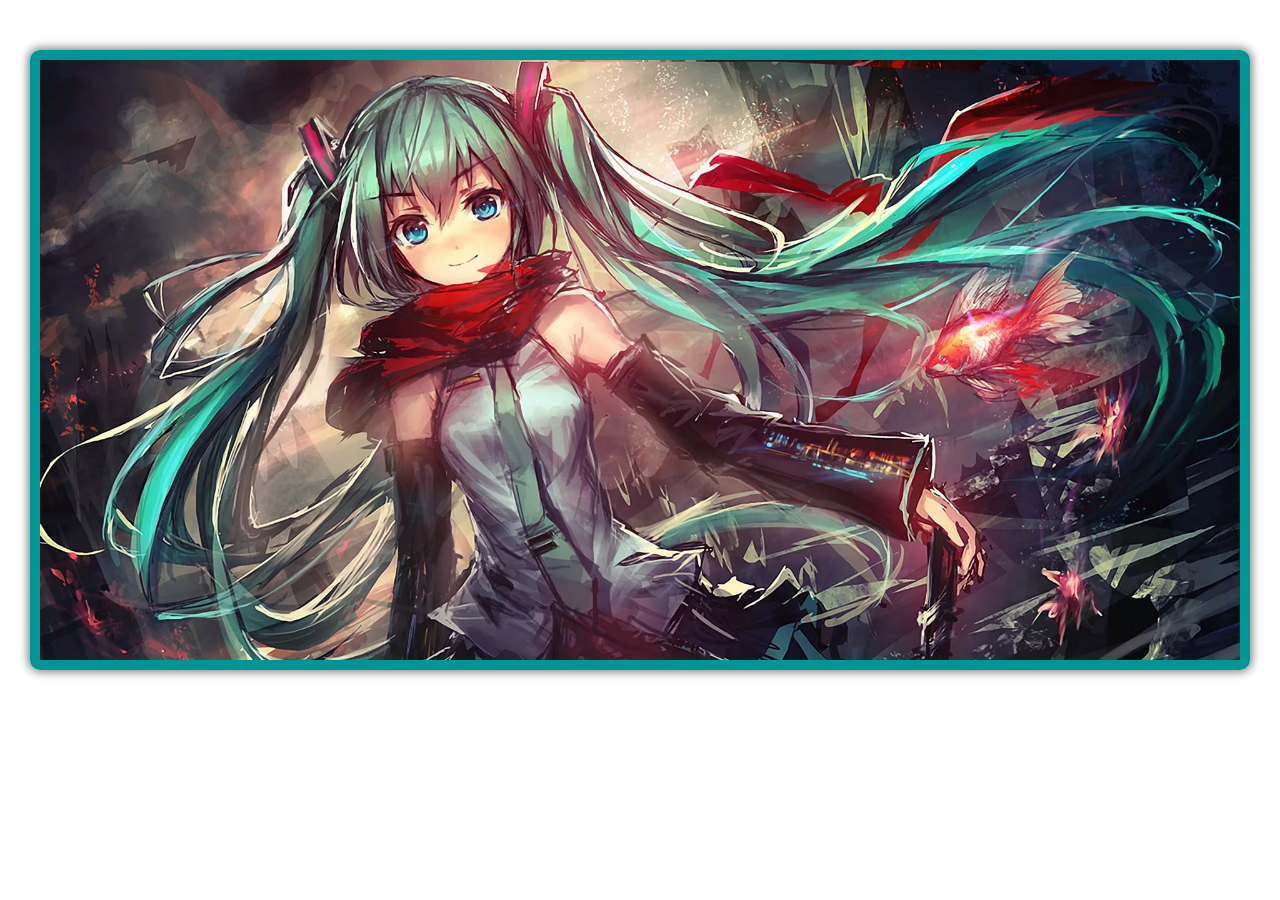
<file: Task-1/index.html>
<!DOCTYPE html>
<html lang="en">

<head>
  <meta charset="UTF-8">
  <meta http-equiv="X-UA-Compatible" content="IE=edge">
  <meta name="viewport" content="width=device-width, initial-scale=1.0">
  <link rel="stylesheet" href="style.css">
  <title>Slider</title>
</head>

<body>
  <div class="image-slider">
    <div class="image-container" id="img-content">
    </div>
  </div>

  <script type="text/javascript" src="script.js"></script>
</body>

</html>
</file>
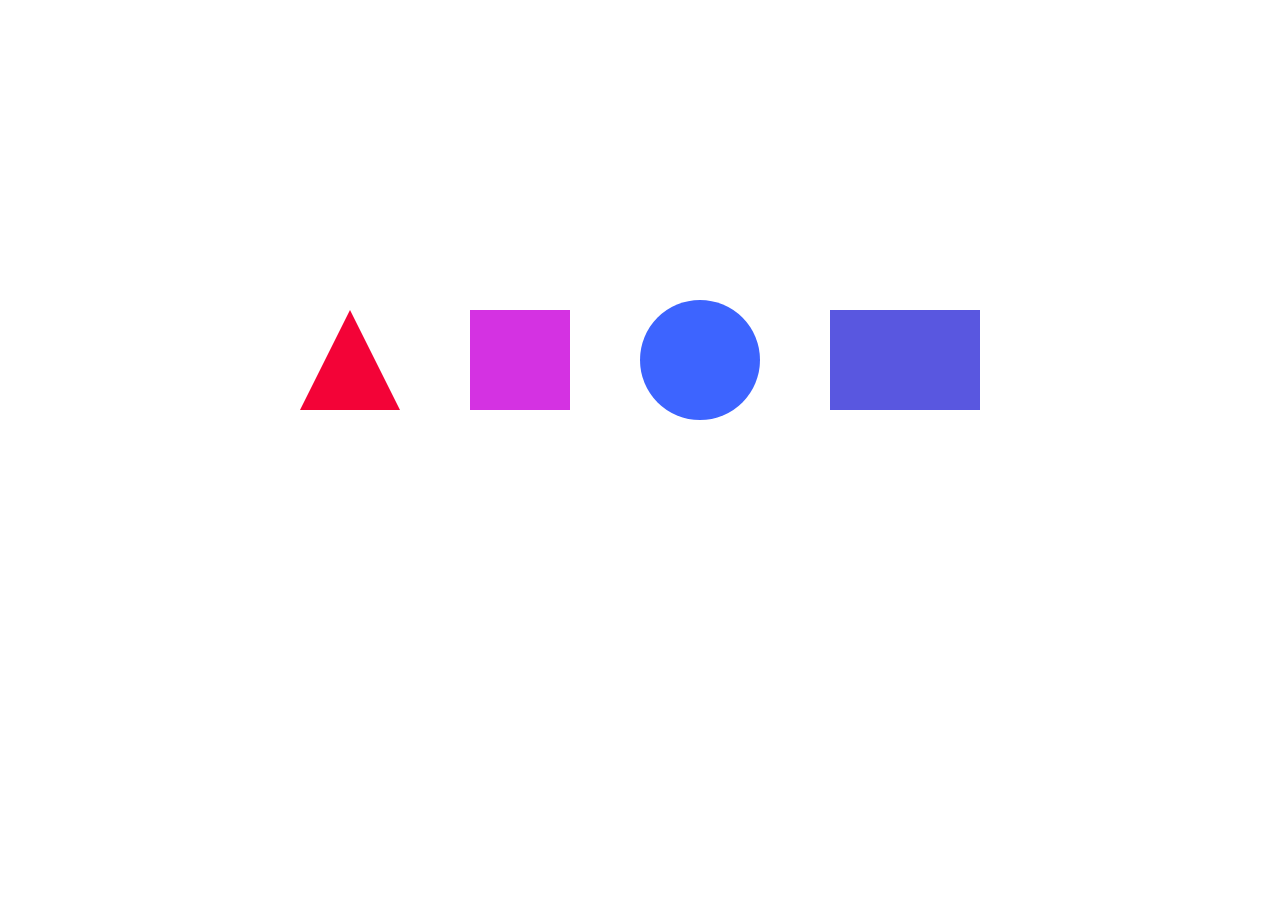
<file: Task-2/index.html>
<!DOCTYPE html>
<html lang="en">

<head>
  <meta charset="UTF-8">
  <meta http-equiv="X-UA-Compatible" content="IE=edge">
  <meta name="viewport" content="width=device-width, initial-scale=1.0">
  <link rel="stylesheet" href="style.css">
  <title>Canvas</title>
</head>

<body>
  <div class="draw">
    <div class="tri"></div>
    <div class="sqr"></div>
    <div class="cir"></div>
    <div class="rec"></div>
  </div>
  <script type="text/javascript" src="script1.js"></script>
</body>

</html>
</file>
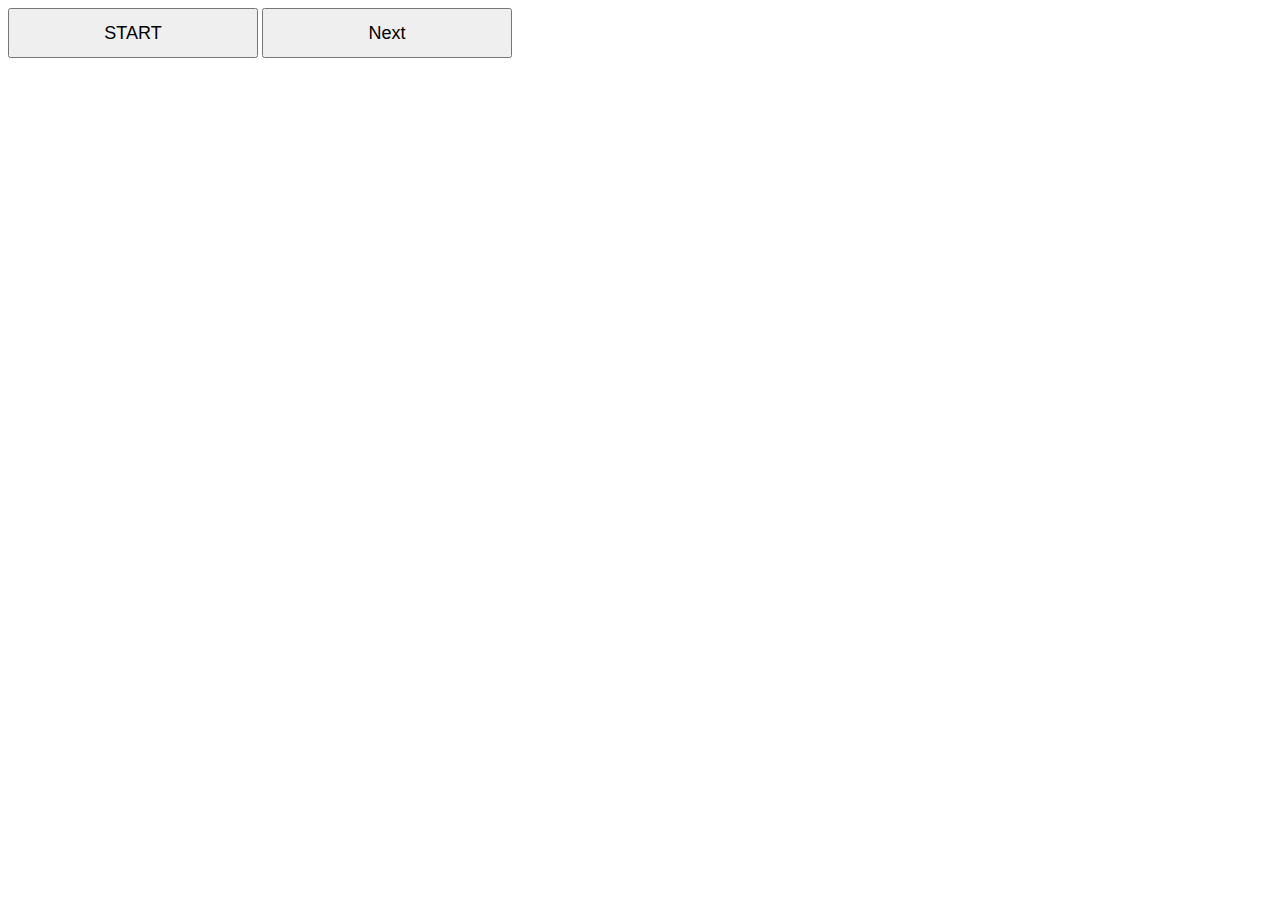
<file: Task-4/index.html>
<!DOCTYPE html>
<html lang="en">
<head>
  <meta charset="UTF-8">
  <meta http-equiv="X-UA-Compatible" content="IE=edge">
  <meta name="viewport" content="width=device-width, initial-scale=1.0">
  <title>Document</title>
</head>
<body>
  <section id="main">
    <div id="nav-bar" class="nav-bar">
      <button id="btn" class="btn">START </button>
      <button class="btn" id="npage">Next</button>
    </div>
    <span id="result2"></span>
    <span id="result1" class="output"></span>
  </section>
  <style>
.output{
  display: block;
font-size: 22px;
color:blueviolet;
width: 550px;
}
h2{
color: black;
font-size: 32px;
}

.btn{
width: 250px;
height: 50px;
font-size: 18px;
}

.nav-bar {
padding-bottom: 30px;
}
.cart {
display: flex;
justify-content: space-between;
border: 1px solid;
}

  </style>
  <script src="./script.js"></script>
</body>
</html>
</file>
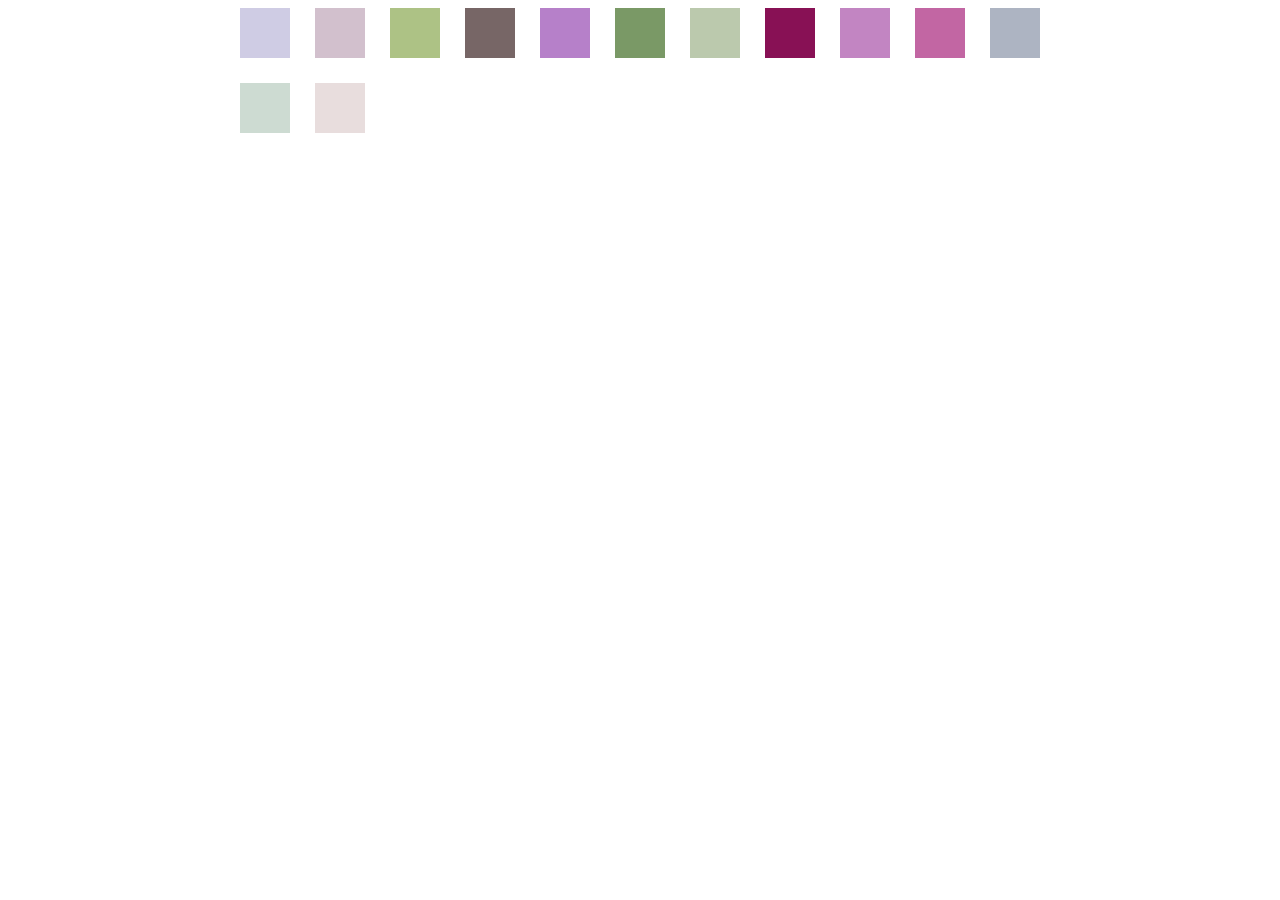
<file: Task-7/index.html>
<!DOCTYPE html>
<html lang="en">
<head>
  <meta charset="UTF-8">
  <meta http-equiv="X-UA-Compatible" content="IE=edge">
  <meta name="viewport" content="width=device-width, initial-scale=1.0">
  <link rel="stylesheet" href="style.css">
  <title>Document</title>
</head>
<body>
  <div class="table"></div>
  <script src="./script.js"></script>
</body>
</html>
</file>
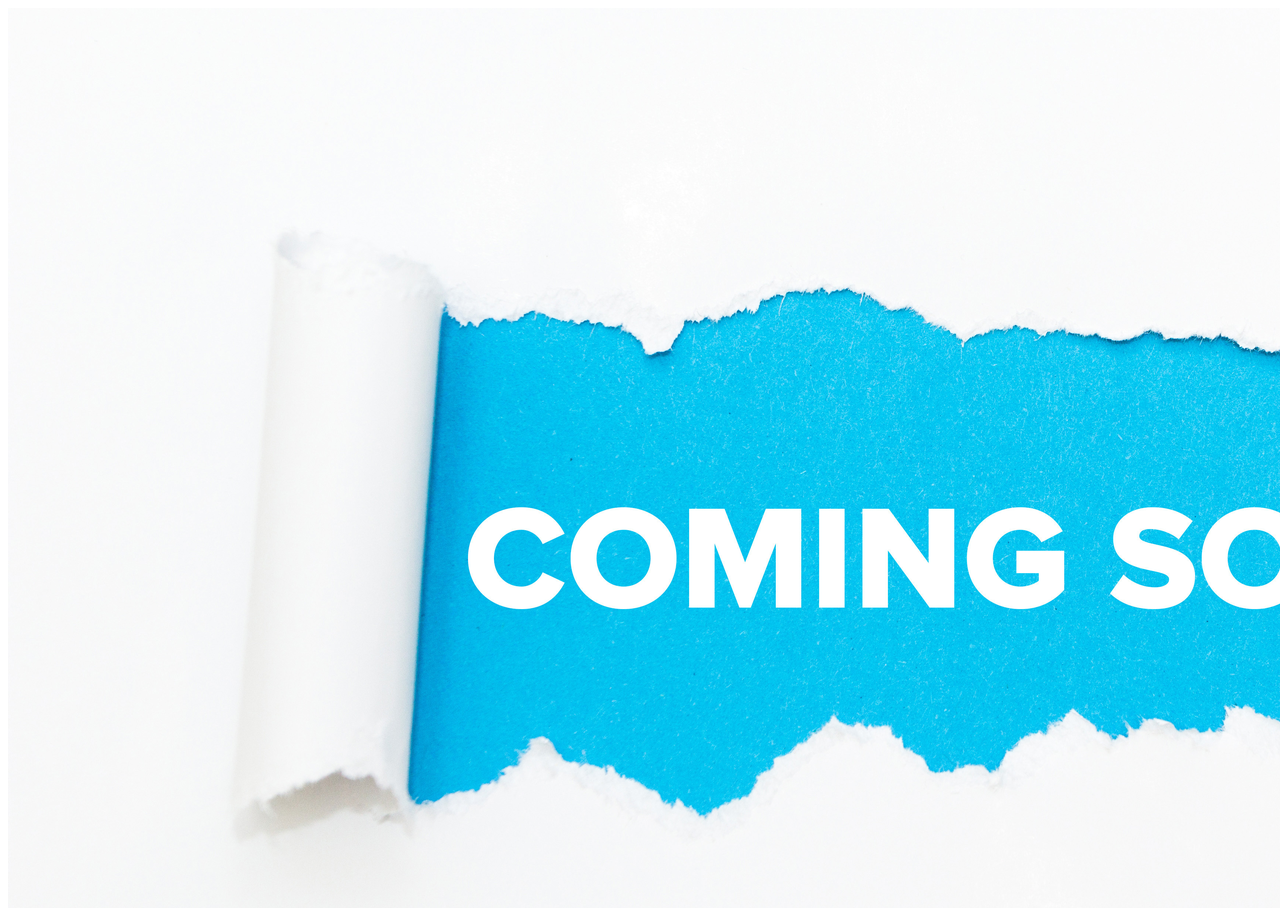
<file: Task-6/content.html>
<!DOCTYPE html>
<html lang="en">
<head>
  <meta charset="UTF-8">
  <meta http-equiv="X-UA-Compatible" content="IE=edge">
  <meta name="viewport" content="width=device-width, initial-scale=1.0">
  <title>Document</title>
</head>
<body>
  <div class="back">

  </div>
<style>
  .back {
    width: 1900px;
    height:900px;
    margin: 0 auto;
  background-image: url('./img/Coming-soon-4.png')
  }
</style>

</body>
</html>
</file>
<file: Task-1/style.css>
.image-slider {
  position: relative;
  width: 1200px;
  height: 600px;
  margin: 50px auto;
  border: 10px solid #009696;
  box-shadow: 0px 0px 10px 2px grey;
  border-radius: 10px;
  overflow: hidden;
}

.image-container {
  display: flex;
  transition: transform 0.5s ease-in-out;
  width: 100%;
  height: 100%;
}

.img {
  min-width: 100%;
  box-sizing: border-box;
  -webkit-background-size: cover;
  -moz-background-size: cover;
  -o-background-size: cover;
  background-size: cover;
}
</file>
<file: Task-2/style.css>
.draw {
margin-top: 300px; 
display: flex;
gap:70px;
justify-content: center;
align-items: center;
}


/* .cir {
  width: 100px;
  height: 100px;
  background: #83A7C9;
  border-radius: 50%;
} */



.tri {
  width: 0;
  height: 0;
  border-left: 50px solid transparent;
  border-right: 50px solid transparent;
  border-bottom: 100px solid #f30337;
}

.sqr {
  position: relative; 
  width: 100px;
  height: 100px;
  background: #d432e2;
}

.rec {
  width: 150px;
  height: 100px;
  background: #5957e0;
}


.cir {
  position: relative; 
  text-align: center; 
  padding: 20px; 
  border-radius: 50%; 
  background: #3D64FF;
  width: 80px;
  height: 80px;
}


.pulse::before {
  content: ''; 
  position: absolute;
  border: 2px solid #3D64FF; 
  left: -20px;
  opacity: 0;
  right: -20px;
  top: -20px;
  bottom: -20px;
  border-radius: 50%;
  animation: pulse 2.5s linear infinite; 
}


@keyframes pulse {
  0% {
    transform: scale(0.5);
    opacity: 0;
  }
  50% {
    opacity: 1;
  }
  100% {
    transform: scale(1.2);
    opacity: 0;
  }
}


.move {
  animation: move 2.5s linear infinite; 
}


@keyframes move {
  0% {
    transform: translateY(1000px);
    opacity: 0;
  }
  100% {
    transform: translateY(-1000px);
    opacity: 1;
  }
}


.rotate {
    
    animation: rotation 5s linear infinite; 
}

@keyframes rotation {
  0% {
      transform:rotate(0deg);
  }
  100% {
      transform:rotate(360deg);
  }
}


.def {
  animation: deformation 5s linear infinite; 
}


@keyframes deformation {
  0% {
    transform: skewX(-10deg);
}

25% {
    transform: skewX(10deg);
}

50% {
    transform: skewX(-10deg);
}

75% {
    transform: skewX(10deg);
}

100% {
    transform: skewX(-10deg);
}
}
</file>
<file: Task-7/style.css>
.table {
  display: flex;
  flex-wrap: wrap;
  width: 800px;
  margin:0 auto;
  gap:25px;

}
.sqr {
  width: 50px;
  height: 50px;
}
</file>
